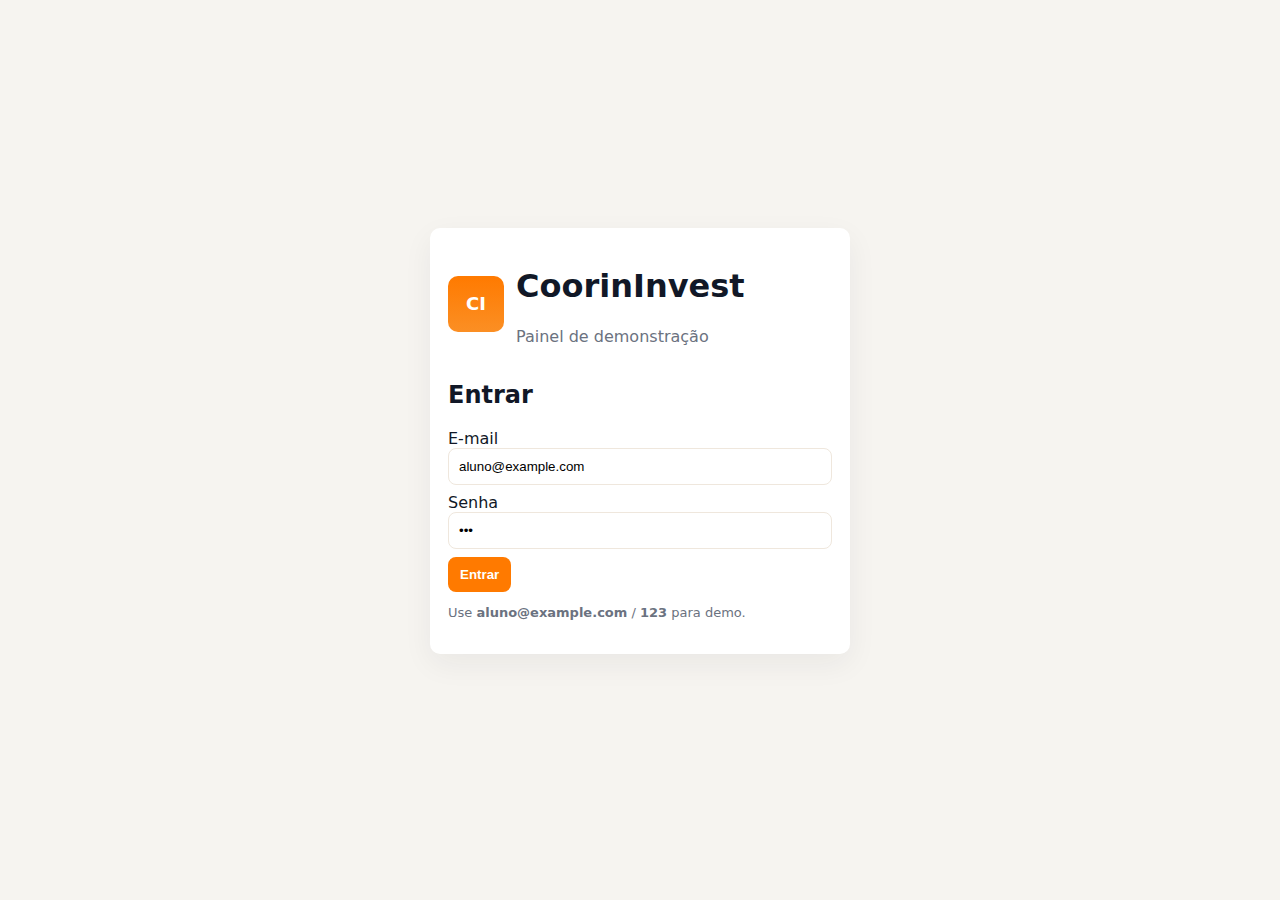
<file: index.html>
<!doctype html>
<html lang="pt-BR">
<head>
<meta charset="utf-8">
<meta name="viewport" content="width=device-width,initial-scale=1">
<title>CoorinInvest — Login</title>
<link rel="stylesheet" href="style.css">
</head>
<body class="bg-light">
<main class="page page-center">
  <div class="card auth-card">
    <div class="brand">
      <div class="logo">CI</div>
      <div><h1>CoorinInvest</h1><p class="muted">Painel de demonstração</p></div>
    </div>
    <h2>Entrar</h2>
    <div class="form-row"><label for="login-email">E-mail</label><input id="login-email" value="aluno@example.com"></div>
    <div class="form-row"><label for="login-pass">Senha</label><input id="login-pass" type="password" value="123"></div>
    <div class="form-row"><button class="btn primary" id="btn-login">Entrar</button></div>
    <p class="muted small">Use <b>aluno@example.com</b> / <b>123</b> para demo.</p>
    <p id="login-log" style="color:#b91c1c;"></p>
  </div>
</main>
<script src="./script.js"></script>
</body>
</html>
</file>
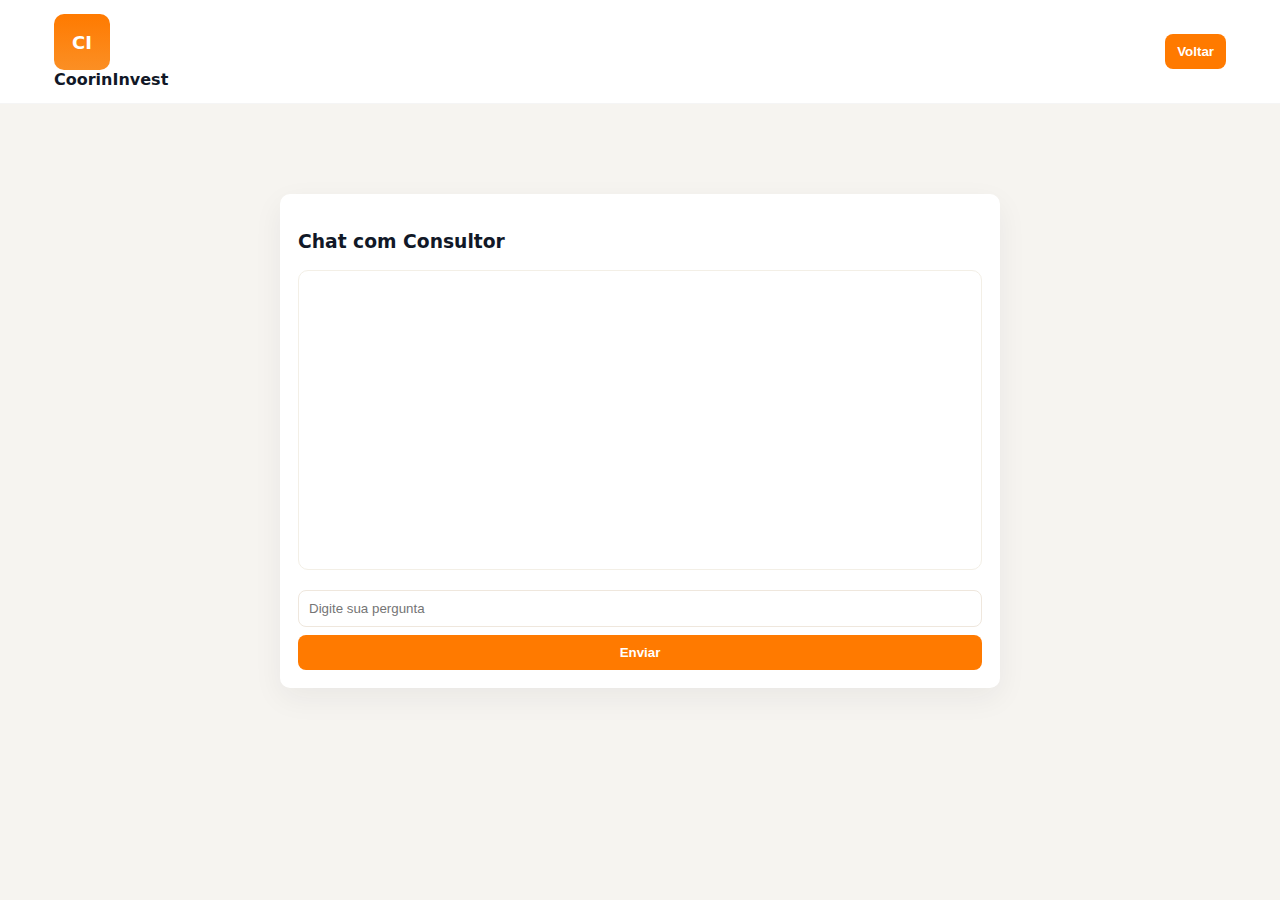
<file: chat.html>
<!doctype html>
<html lang="pt-BR">
<head><meta charset="utf-8"><meta name="viewport" content="width=device-width,initial-scale=1">
<title>Chat — CoorinInvest</title><link rel="stylesheet" href="style.css"><script src="./script.js" defer></script></head>
<body class="bg-light">
<header class="topbar"><div class="topbar-inner"><div class="brand-left"><div class="logo">CI</div><div><strong>CoorinInvest</strong></div></div><div class="top-actions"><button class="btn" id="btn-back-dashboard">Voltar</button></div></div></header>
<main class="page page-center"><div class="card chat-card" style="width:720px"><h3>Chat com Consultor</h3><div id="chat-history" class="chat-history"></div><div class="chat-actions"><div class="quick-btns" id="quick-btns"></div><input id="chat-input" placeholder="Digite sua pergunta"><button class="btn" id="chat-send">Enviar</button></div></div></main></body></html>
</file>
<file: style.css>
/* Professional theme: CoorinInvest */
:root{--orange:#ff7a00;--orange-2:#fb8f24;--bg:#f6f4f0;--card:#ffffff;--muted:#6b7280;--radius:10px;--shadow:0 10px 30px rgba(31,41,55,0.06);--dark:#111827}
*{box-sizing:border-box}body{margin:0;font-family:Inter,system-ui,Arial,sans-serif;background:var(--bg);color:var(--dark);-webkit-font-smoothing:antialiased}
.topbar{position:fixed;left:0;right:0;top:0;background:var(--card);border-bottom:1px solid rgba(0,0,0,0.04);z-index:60}
.topbar-inner{max-width:1200px;margin:0 auto;display:flex;justify-content:space-between;align-items:center;padding:14px}
.container{max-width:1200px;margin:110px auto;padding:20px}
.main-grid{display:flex;gap:18px;padding-top:20px}
.sidebar{width:240px;padding:16px;background:var(--card);border-radius:var(--radius);box-shadow:var(--shadow);height:fit-content}
.content{flex:1}.card{background:var(--card);border-radius:var(--radius);padding:18px;box-shadow:var(--shadow);margin-bottom:18px}
.page{padding:40px 20px}.page-center{min-height:100vh;display:flex;align-items:center;justify-content:center;padding:20px}
.auth-card{width:420px;padding:18px}.brand{display:flex;gap:12px;align-items:center;margin-bottom:12px}.logo{width:56px;height:56px;background:linear-gradient(180deg,var(--orange),var(--orange-2));display:flex;align-items:center;justify-content:center;color:white;border-radius:10px;font-weight:800;font-size:18px}
.muted{color:var(--muted)}.btn{background:var(--orange);color:white;padding:10px 12px;border-radius:8px;border:none;cursor:pointer;font-weight:700}.btn.ghost{background:transparent;color:var(--dark);border:1px solid rgba(0,0,0,0.06)}.form-row{margin:8px 0}.input,input,select{width:100%;padding:10px;border-radius:8px;border:1px solid #efe7dd}
.grid-3{display:flex;gap:12px}.stat{padding:14px;text-align:center}.stat-title{font-size:13px;color:var(--muted)}.stat-value{font-size:28px;font-weight:800;color:var(--orange)}
.table{width:100%;border-collapse:collapse}.table th{background:linear-gradient(90deg,var(--orange),var(--orange-2));color:white;padding:10px;text-align:left}.table td{padding:10px;border-bottom:1px solid #f3efe6}
.chat-card{width:100%}.chat-history{height:300px;overflow:auto;padding:12px;border-radius:10px;background:#fff;border:1px solid #f3efe6}.msg{margin:8px 0;display:flex;max-width:85%}.msg.user{justify-content:flex-end}.msg .bubble{padding:12px 14px;border-radius:14px}.msg.user .bubble{background:var(--orange);color:white;border-bottom-right:6px}.msg.bot .bubble{background:#f6f4ef;border:1px solid #efe8de;color:var(--dark)}.chat-actions{display:flex;flex-direction:column;gap:8px;margin-top:12px}.quick-btns{display:flex;gap:8px;flex-wrap:wrap}.quick-btn{background:var(--dark);color:white;padding:8px 12px;border-radius:999px;border:none;cursor:pointer}.small{font-size:13px}
</file>
